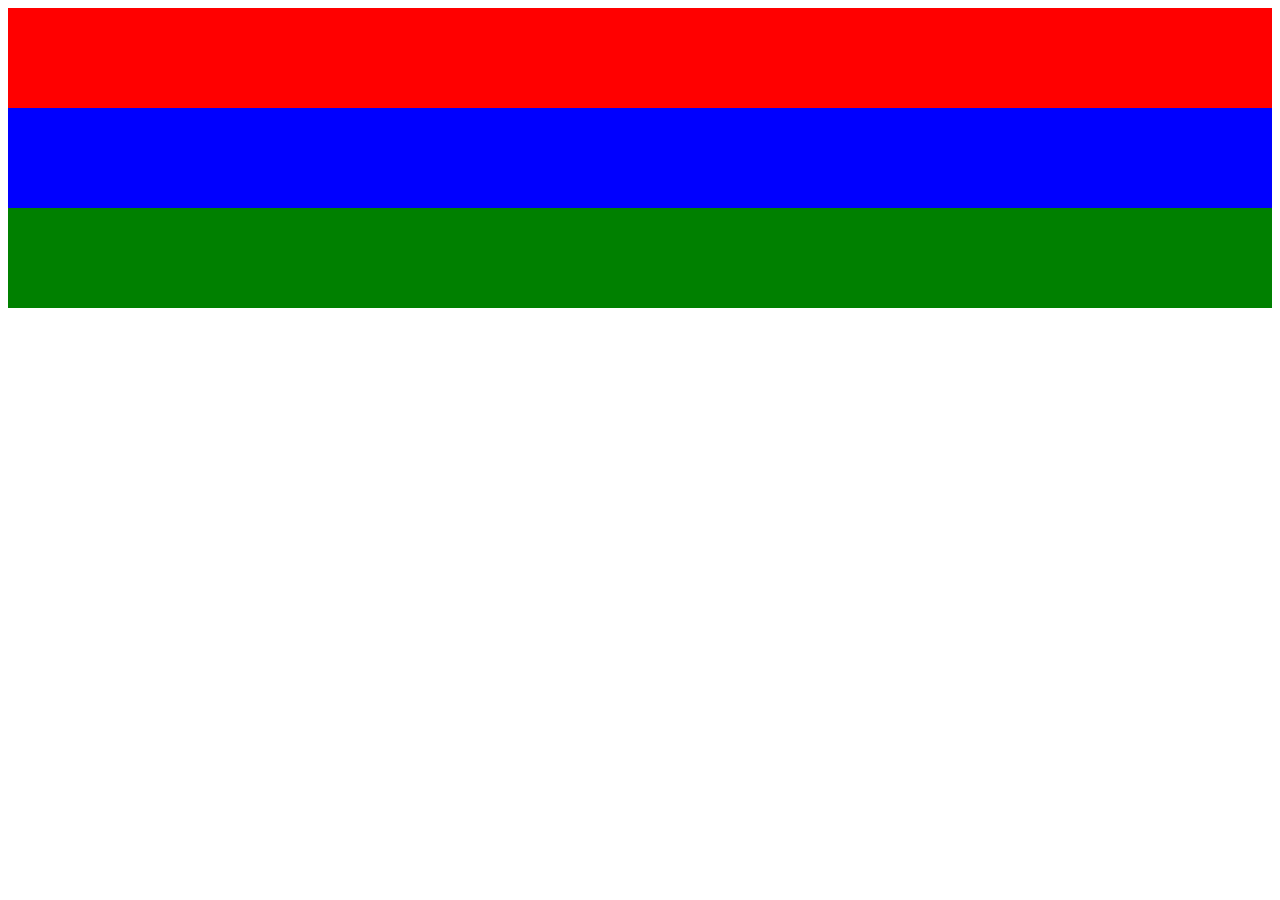
<file: assign 1/index.html>
<!DOCTYPE html>
<html lang="en">
<head>
    <meta charset="UTF-8">
    <meta name="viewport" content="width=device-width, initial-scale=1.0">
    <title>Three Horizontal Bars</title>
    <link rel="stylesheet" href="style.css">
</head>
<body>

    <div class="bar bar1"></div>
    <div class="bar bar2"></div>
    <div class="bar bar3"></div>

</body>
</html>
</file>
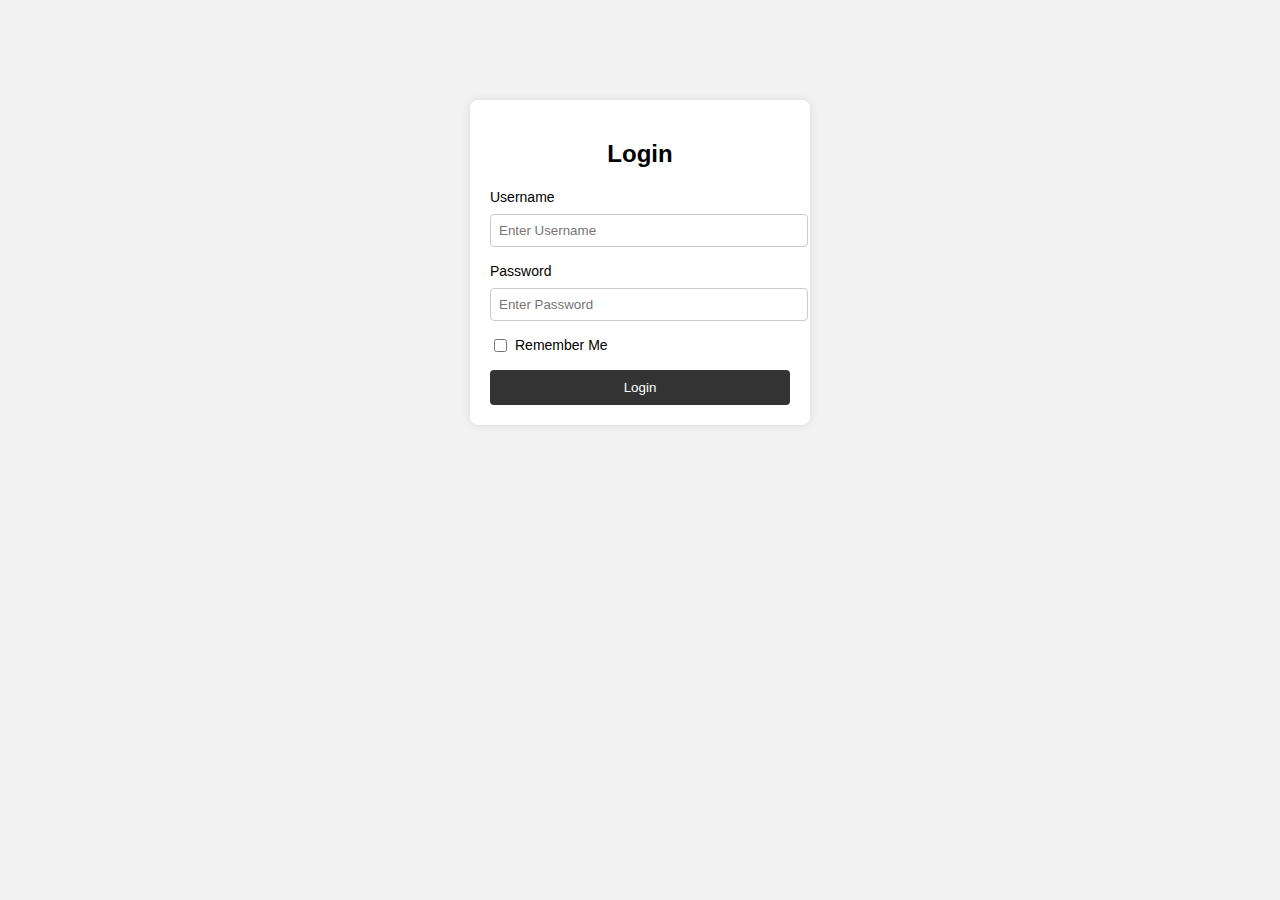
<file: assign 3/index.html>
<!DOCTYPE html>
<html lang="en">
<head>
    <meta charset="UTF-8">
    <meta name="viewport" content="width=device-width, initial-scale=1.0">
    <title>Login Page</title>
    <link rel="stylesheet" href="style.css">
</head>
<body>

    <div class="login-box">
        <h2>Login</h2>
        <form>
            <label>Username</label>
            <input type="text" placeholder="Enter Username" required>

            <label>Password</label>
            <input type="password" placeholder="Enter Password" required>

            <div class="remember">
                <input type="checkbox" id="rememberMe">
                <label for="rememberMe">Remember Me</label>
            </div>

            <button type="submit">Login</button>
        </form>
    </div>

</body>
</html>
</file>
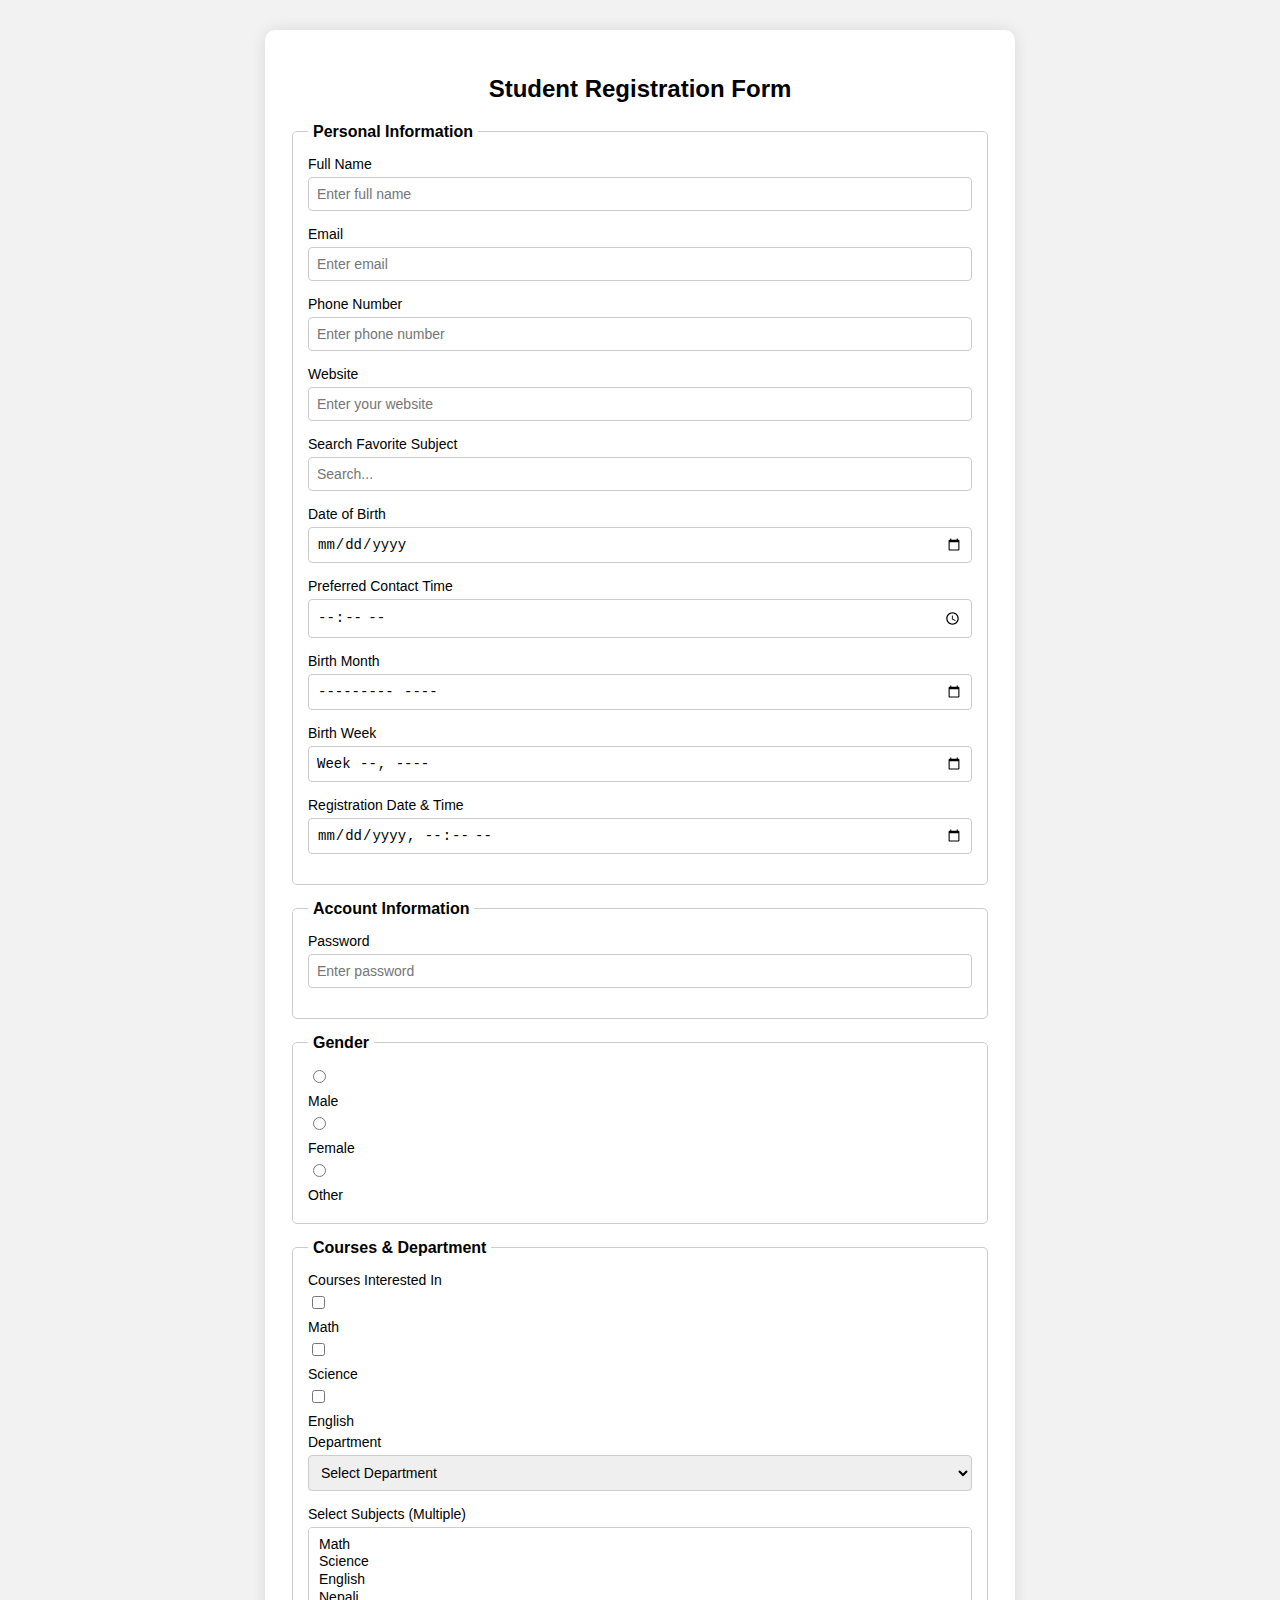
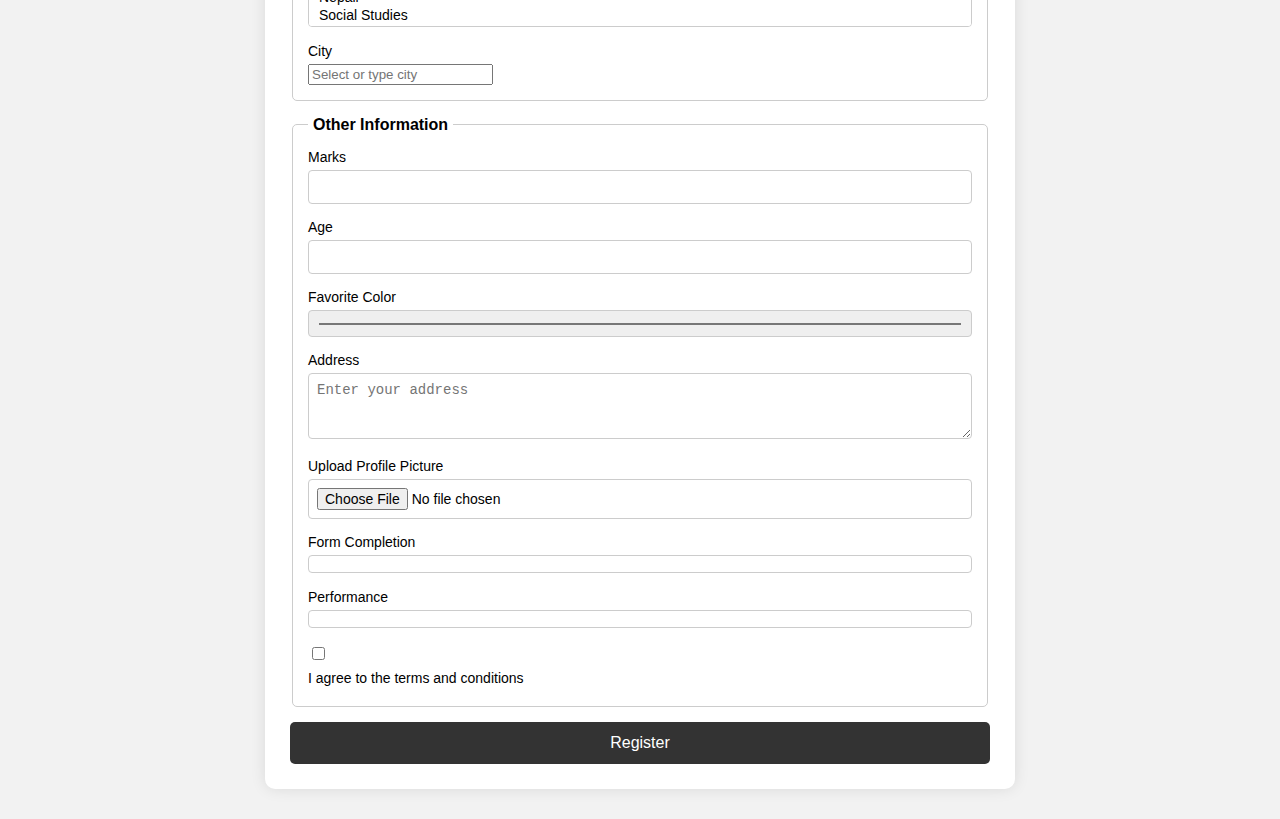
<file: assign 4/index.html>
<!DOCTYPE html>
<html lang="en">
<head>
  <meta charset="UTF-8">
  <meta name="viewport" content="width=device-width, initial-scale=1.0">
  <title>Ultimate Student Registration Form</title>
  <link rel="stylesheet" href="style.css">
</head>
<body>

<div class="form-container">
  <h2>Student Registration Form</h2>
  <form id="registrationForm">

    <!-- Hidden Field -->
    <input type="hidden" name="studentId" value="STU12345">

    <!-- Personal Info -->
    <fieldset>
      <legend>Personal Information</legend>

      <label for="fullname">Full Name</label>
      <input type="text" id="fullname" placeholder="Enter full name" required>

      <label for="email">Email</label>
      <input type="email" id="email" placeholder="Enter email" required>

      <label for="phone">Phone Number</label>
      <input type="tel" id="phone" placeholder="Enter phone number" required>

      <label for="website">Website</label>
      <input type="url" id="website" placeholder="Enter your website">

      <label for="search">Search Favorite Subject</label>
      <input type="search" id="search" placeholder="Search...">

      <label for="dob">Date of Birth</label>
      <input type="date" id="dob" required>

      <label for="time">Preferred Contact Time</label>
      <input type="time" id="time">

      <label for="month">Birth Month</label>
      <input type="month" id="month">

      <label for="week">Birth Week</label>
      <input type="week" id="week">

      <label for="datetime">Registration Date & Time</label>
      <input type="datetime-local" id="datetime">

    </fieldset>

    <!-- Account Info -->
    <fieldset>
      <legend>Account Information</legend>

      <label for="password">Password</label>
      <input type="password" id="password" placeholder="Enter password" required>

    </fieldset>

    <!-- Gender -->
    <fieldset>
      <legend>Gender</legend>
      <input type="radio" id="male" name="gender" value="Male" required>
      <label for="male">Male</label>
      <input type="radio" id="female" name="gender" value="Female">
      <label for="female">Female</label>
      <input type="radio" id="other" name="gender" value="Other">
      <label for="other">Other</label>
    </fieldset>

    <!-- Courses & Department -->
    <fieldset>
      <legend>Courses & Department</legend>

      <label>Courses Interested In</label>
      <input type="checkbox" id="math" name="course" value="Math">
      <label for="math">Math</label>
      <input type="checkbox" id="science" name="course" value="Science">
      <label for="science">Science</label>
      <input type="checkbox" id="english" name="course" value="English">
      <label for="english">English</label>

      <label for="department">Department</label>
      <select id="department" required>
        <option value="">Select Department</option>
        <option value="Science">Science</option>
        <option value="Arts">Arts</option>
        <option value="Commerce">Commerce</option>
      </select>

      <label for="subjects">Select Subjects (Multiple)</label>
      <select id="subjects" multiple>
        <option value="math">Math</option>
        <option value="science">Science</option>
        <option value="english">English</option>
        <option value="nepali">Nepali</option>
        <option value="social">Social Studies</option>
      </select>

      <label for="city">City</label>
      <input list="cities" id="city" name="city" placeholder="Select or type city">
      <datalist id="cities">
        <option value="Kathmandu">
        <option value="Pokhara">
        <option value="Biratnagar">
        <option value="Lalitpur">
        <option value="Bhaktapur">
      </datalist>
    </fieldset>

    <!-- Other Inputs -->
    <fieldset>
      <legend>Other Information</legend>

      <label for="marks">Marks</label>
      <input type="number" id="marks" name="marks" min="0" max="100">

      <label for="age">Age</label>
      <input type="number" id="age" name="age" min="10" max="100">

      <label for="favcolor">Favorite Color</label>
      <input type="color" id="favcolor" name="favcolor">

      <label for="address">Address</label>
      <textarea id="address" rows="3" placeholder="Enter your address"></textarea>

      <label for="profile">Upload Profile Picture</label>
      <input type="file" id="profile" accept="image/*">

      <label for="progress">Form Completion</label>
      <progress id="progress" value="50" max="100"></progress>

      <label for="meter">Performance</label>
      <meter id="meter" value="0.6" min="0" max="1"></meter>

      <input type="checkbox" id="terms" required>
      <label for="terms">I agree to the terms and conditions</label>
    </fieldset>

    <!-- Submit -->
    <button type="submit">Register</button>
  </form>
</div>

</body>
</html>
</file>
<file: assign 1/style.css>
.bar {
    height: 100px;       /* height of each bar */
    width: 100%;         /* full width */
}

.bar1 {
    background: red;
}

.bar2 {
    background: blue;
}

.bar3 {
    background: green;
}
</file>
<file: assign 3/style.css>
body {
    font-family: Arial, sans-serif;
    background: #f2f2f2;
}

.login-box {
    width: 300px;
    margin: 100px auto;
    background: white;
    padding: 20px;
    border-radius: 8px;
    box-shadow: 0 0 10px rgba(0,0,0,0.1);
}

h2 {
    text-align: center;
    margin-bottom: 20px;
}

label {
    font-size: 14px;
}

input[type="text"],
input[type="password"] {
    width: 100%;
    padding: 8px;
    margin: 8px 0 15px 0;
    border: 1px solid #ccc;
    border-radius: 4px;
}

.remember {
    display: flex;
    align-items: center;
    margin-bottom: 15px;
}

.remember label {
    margin-left: 5px;
}

button {
    width: 100%;
    padding: 10px;
    background: #333;
    color: white;
    border: none;
    border-radius: 4px;
    cursor: pointer;
}

button:hover {
    background: #555;
}
</file>
<file: assign 4/style.css>
/* Base Styles */
body {
  font-family: Arial, sans-serif;
  background: #f2f2f2;
  margin: 0;
  padding: 0;
}

.form-container {
  max-width: 700px;
  width: 90%;
  margin: 30px auto;
  background: white;
  padding: 25px;
  border-radius: 10px;
  box-shadow: 0 0 15px rgba(0,0,0,0.1);
}

h2 {
  text-align: center;
  margin-bottom: 20px;
}

/* Fieldset and Legend */
fieldset {
  border: 1px solid #ccc;
  margin-bottom: 15px;
  padding: 15px;
  border-radius: 5px;
}

legend {
  font-weight: bold;
  padding: 0 5px;
}

/* Labels and Inputs */
label {
  display: block;
  margin-bottom: 5px;
  font-size: 14px;
}

input[type="text"],
input[type="email"],
input[type="password"],
input[type="tel"],
input[type="url"],
input[type="search"],
input[type="date"],
input[type="time"],
input[type="month"],
input[type="week"],
input[type="datetime-local"],
input[type="number"],
input[type="color"],
input[type="file"],
select,
textarea,
progress,
meter {
  width: 100%;
  padding: 8px;
  margin-bottom: 15px;
  border-radius: 4px;
  border: 1px solid #ccc;
  box-sizing: border-box;
  font-size: 14px;
}

/* Checkbox and Radio */
input[type="radio"],
input[type="checkbox"] {
  margin-right: 5px;
  margin-bottom: 10px;
}

/* Multi-select */
select[multiple] {
  height: 100px;
}

/* Button */
button {
  width: 100%;
  padding: 12px;
  background: #333;
  color: white;
  border: none;
  border-radius: 5px;
  cursor: pointer;
  font-size: 16px;
}

button:hover {
  background: #555;
}

/* Responsive Layouts */
@media (max-width: 768px) {
  .form-container {
    padding: 20px;
  }
  
  select[multiple] {
    height: 80px;
  }
}

@media (max-width: 480px) {
  .form-container {
    padding: 15px;
  }

  input[type="text"],
  input[type="email"],
  input[type="password"],
  input[type="tel"],
  input[type="url"],
  input[type="search"],
  input[type="date"],
  input[type="time"],
  input[type="month"],
  input[type="week"],
  input[type="datetime-local"],
  input[type="number"],
  input[type="color"],
  input[type="file"],
  select,
  textarea {
    font-size: 13px;
    padding: 7px;
  }

  button {
    padding: 10px;
    font-size: 14px;
  }

  select[multiple] {
    height: 60px;
  }
}
</file>
